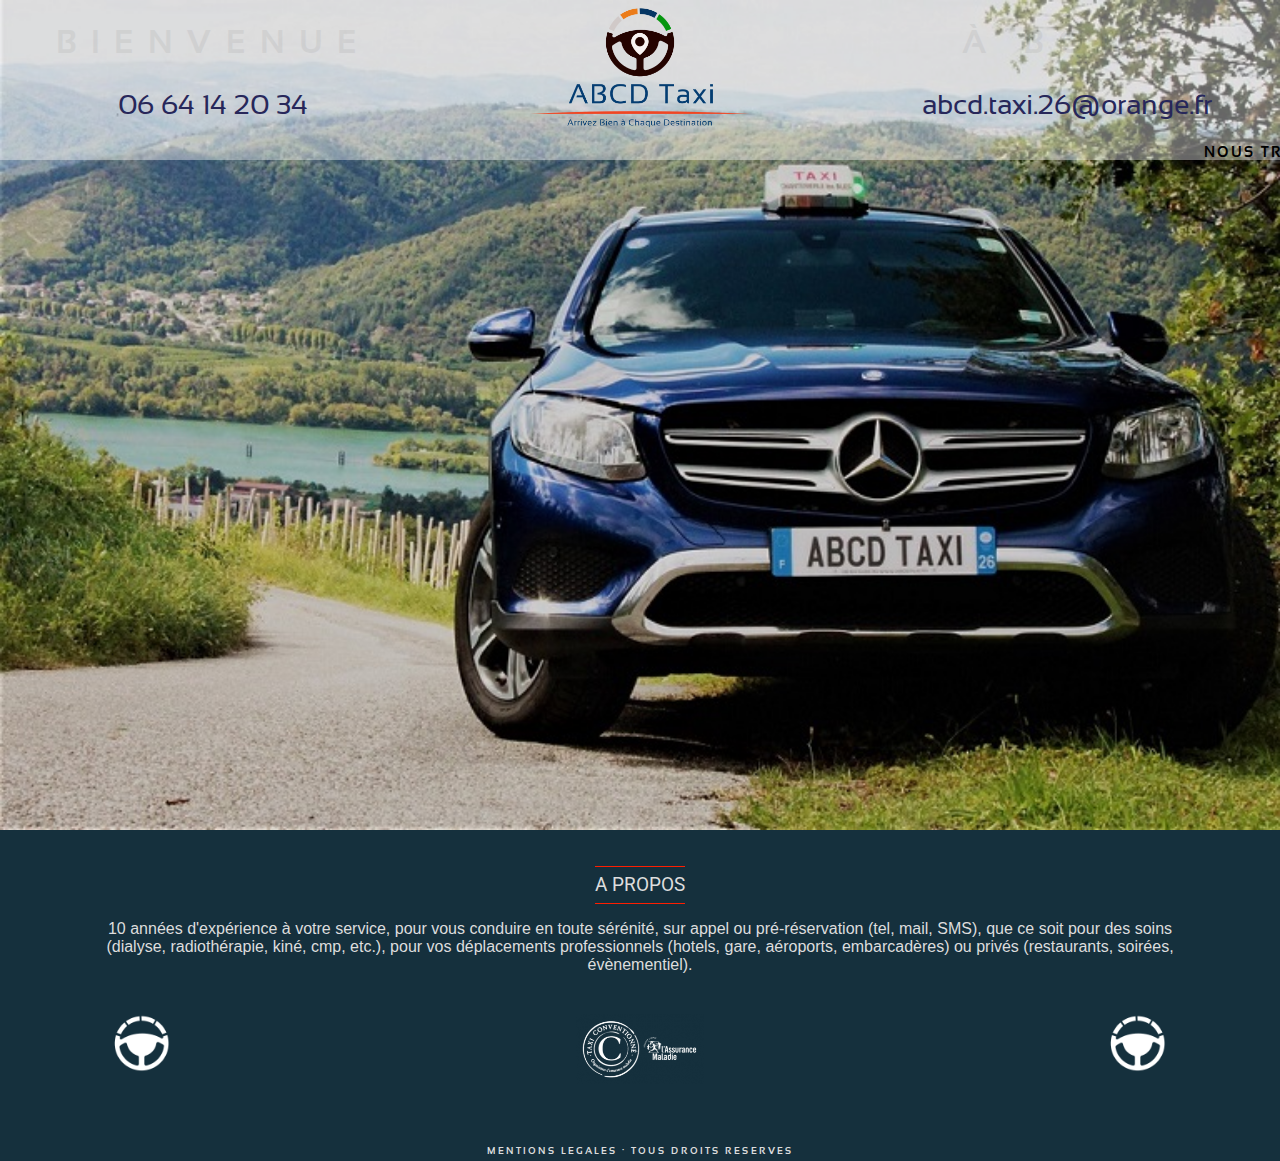
<file: index.html>
<!DOCTYPE html>
<html lang="fr">
<head>
    <meta charset="UTF-8">
    <meta http-equiv="X-UA-Compatible" content="IE=edge">
    <meta name="viewport" content="width=device-width, initial-scale=1.0">
    <meta name="description" content="Sur appel/pré-réservation (tel/SMS/mail). Toutes distances. Départ 30kms autour de Tain/Tournon. Tout déplacement médical(conventionné), professionnel ou privé.">
    <link rel="shortcut icon" href="logos/favicon.svg">
    <link rel="preconnect" href="https://fonts.googleapis.com">
    <link rel="preconnect" href="https://fonts.gstatic.com" crossorigin>
    <link href="https://fonts.googleapis.com/css2?family=Roboto&display=swap" rel="stylesheet">
    <title>ABCD Taxi</title>
    <!-- jquery cdn -->
    <script src="https://code.jquery.com/jquery-3.3.1.min.js" integrity="sha256-FgpCb/KJQlLNfOu91ta32o/NMZxltwRo8QtmkMRdAu8="
    crossorigin="anonymous"></script>
    <link rel="stylesheet" href="style.css">
    <script src="taxi.js"></script>
</head>

<body >
    <header>
        <div class="flex">
            <div class= "flexCol">
                <p class="coming">BIENVENUE</p> 
                <p id="tel">06 64 14 20 34</p>
            </div>
            <div>
                <a href="index.html">
                    <h1><img src="logos/logo.png" alt="abcdTaxi" title="Logo ABCD Taxi"></h1>
                </a>
            </div>
            <div class="flexCol">
                <p class="coming ">&Agrave; BORD</p>
                <p id="mail"><a href="mailto:abcd.taxi.26@orange.fr">abcd.taxi.26@orange.fr</a></p>
            </div>
        </div>
        <p id="intro">Nous travaillons afin de vous offrir la meilleure expérience de réservation qui soit...</p>
    </header>

    <main>
        <section>
            <div class="image">
                <img src="photos/taxi.jpg"
                    srcset="photos/taxiM.jpg 768w,
                            photos/taxiS.jpg 425w,
                            photos/taxiXS.jpg 375w"
                    alt="taxi"> 
            </div>
            <div class="contact flex">
                <span><a href="tel:+336 64 14 20 34">
                    <span id="left"></span><span id="top"></span>
                    06 64 14 20 34</a></span>
                <span><a href="mailto:abcd.taxi.26@orange.fr">
                    <span id="right"></span><span id="bottom"></span>
                    abcd.taxi.26@orange.fr</a></span>
            </div>
        </section>
        <article>
            <section>
                <h3>A propos </h3>
                <p>10 années d'expérience à votre service, pour vous conduire en toute sérénité, sur appel ou pré-réservation (tel, mail, SMS), 
                    que ce soit pour des soins (dialyse, radiothérapie, kiné, cmp, etc.), pour vos déplacements professionnels (hotels, gare, aéroports, embarcadères) ou privés (restaurants, soirées, évènementiel).</p>
            </section>
            <section class="flexLogo">
                <div class="wheel">
                    <img src="logos/iconTransparent.png" alt="abcdTaxi" title="Logo ABCD Taxi" >
                </div>
                <div id="logoWhite">
                    <img src="logos/iconeConventionné.png" alt="logo conventionné" title="Taxi conventionné">
                </div>
                <div class="wheel">
                    <img src="logos/iconTransparent.png" alt="abcdTaxi" title="Logo ABCD Taxi" >
                </div>
            </section>
        </article>
    </main>
    <footer>
        <p id="small"><a href="mention.html" title="Mentions légales">MENTIONS LEGALES &#903; </a><a href="index.html">TOUS DROITS RESERVES</a></p>
    </footer>
</body>
</html>
</file>
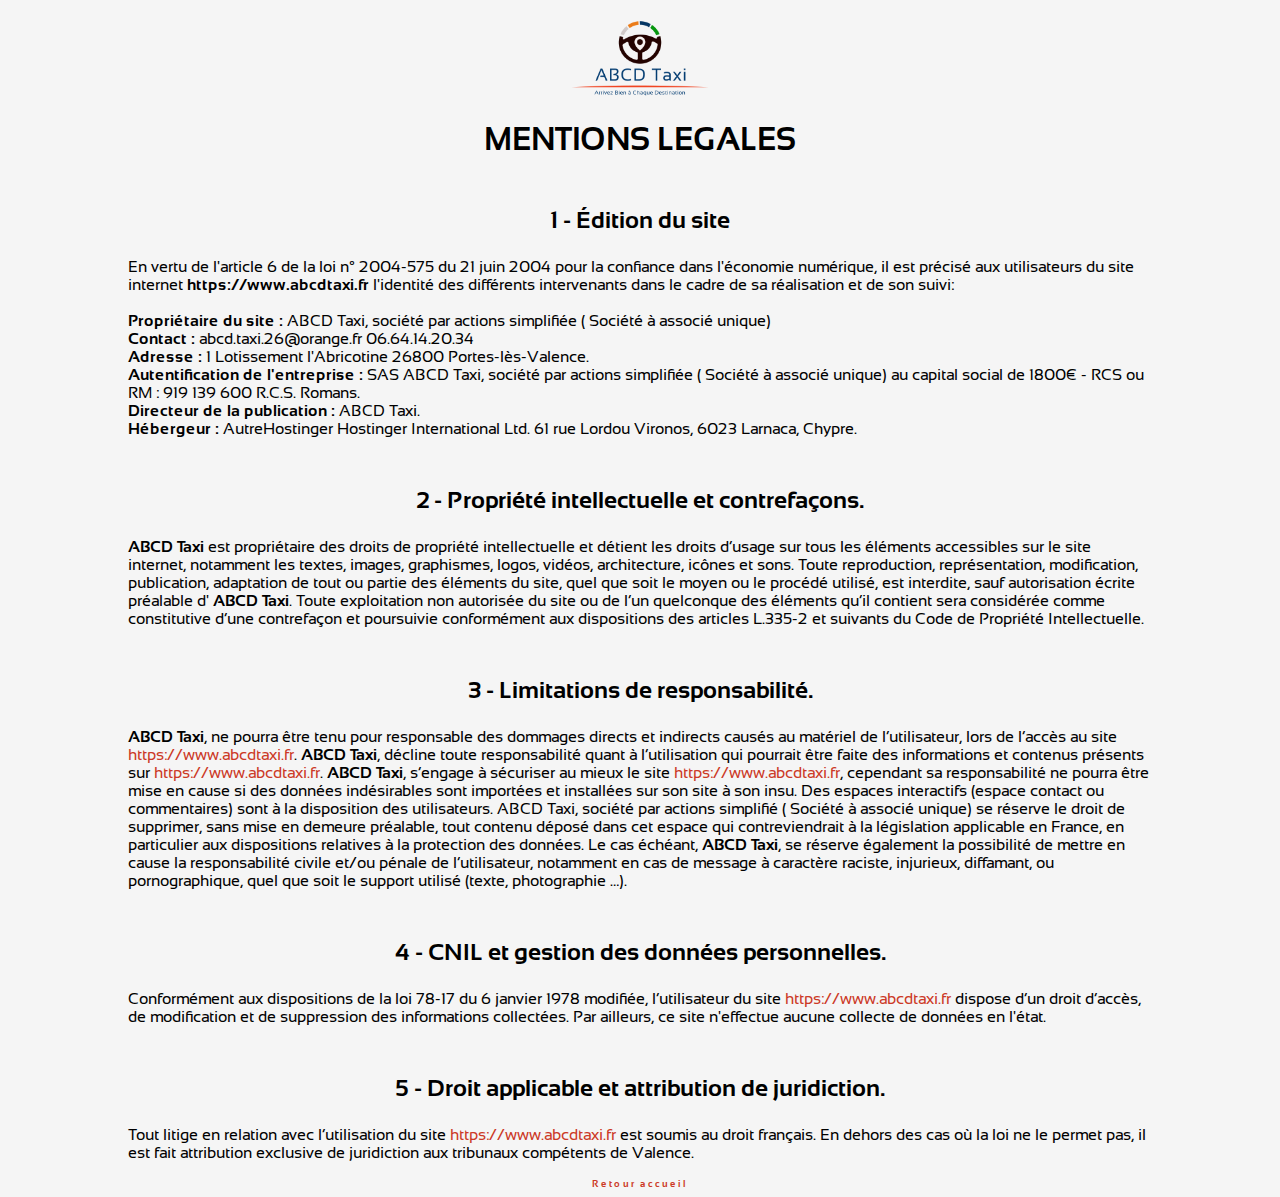
<file: mention.html>
<!DOCTYPE html>
<html lang="fr">
<head>
    <meta charset="UTF-8">
    <meta http-equiv="X-UA-Compatible" content="IE=edge">
    <meta name="viewport" content="width=device-width, initial-scale=1.0">
    <meta name="description" content="Sur appel/pré-réservation (tel/SMS/mail). Toutes distances. Départ 30kms autour de Tain/Tournon. Tout déplacement médical(conventionné), professionnel ou privé.">
    <link rel="shortcut icon" href="logos/favicon.svg">
    <link rel="preconnect" href="https://fonts.googleapis.com">
    <link rel="preconnect" href="https://fonts.gstatic.com" crossorigin>
    <link href="https://fonts.googleapis.com/css2?family=Roboto&display=swap" rel="stylesheet">
    <title>ABCD Taxi</title>
    <link rel="stylesheet" href="style.css">
</head>

<body id="ml">
<div class="flex">
    <a href="index.html"><img src="logos/logo.png" alt="abcdTaxi" title="Menu principal"></a>
    <h1>MENTIONS LEGALES</h1>
</div>

<div>
    <h2>1 - Édition du site</h2>
    <p>En vertu de l'article 6 de la loi n° 2004-575 du 21 juin 2004 pour la confiance dans l'économie numérique, il est précisé aux utilisateurs du site internet <strong>https://www.abcdtaxi.fr</strong> l'identité des différents intervenants dans le cadre de sa réalisation et de son suivi:<br><br>
    
        <strong>Propriétaire du site :</strong> ABCD Taxi, société par actions simplifiée ( Société à associé unique)<br>
        <strong>Contact :</strong> abcd.taxi.26@orange.fr 06.64.14.20.34<br>
        <strong>Adresse :</strong> 1 Lotissement l'Abricotine 26800 Portes-lès-Valence.<br>
        <strong>Autentification de l'entreprise :</strong> SAS ABCD Taxi, société par actions simplifiée ( Société à associé unique) au capital social de 1800€ - RCS ou RM : 919 139 600 R.C.S. Romans.<br> 
        <strong>Directeur de la publication :</strong> ABCD Taxi.<br>
        <strong>Hébergeur :</strong> AutreHostinger Hostinger International Ltd. 61 rue Lordou Vironos, 6023 Larnaca, Chypre.</p>
   
    <h2>2 - Propriété intellectuelle et contrefaçons.</h2>
    <p><strong>ABCD Taxi</strong> est propriétaire des droits de propriété intellectuelle et détient les droits d’usage sur tous les éléments accessibles sur le site internet, notamment les textes, images, graphismes, logos, vidéos, architecture, icônes et sons.
    Toute reproduction, représentation, modification, publication, adaptation de tout ou partie des éléments du site, quel que soit le moyen ou le procédé utilisé, est interdite, sauf autorisation écrite préalable d' <strong>ABCD Taxi</strong>.
    Toute exploitation non autorisée du site ou de l’un quelconque des éléments qu’il contient sera considérée comme constitutive d’une contrefaçon et poursuivie conformément aux dispositions des articles L.335-2 et suivants du Code de Propriété Intellectuelle.</p>

    <h2>3 - Limitations de responsabilité.</h2> 
    <p><strong>ABCD Taxi</strong>, ne pourra être tenu pour responsable des dommages directs et indirects causés au matériel de l’utilisateur, lors de l’accès au site <a href="index.html">https://www.abcdtaxi.fr</a>.
    <strong>ABCD Taxi</strong>,  décline toute responsabilité quant à l’utilisation qui pourrait être faite des informations et contenus présents sur <a href="index.html">https://www.abcdtaxi.fr</a>.
    <strong>ABCD Taxi</strong>,  s’engage à sécuriser au mieux le site <a href="index.html">https://www.abcdtaxi.fr</a>, cependant sa responsabilité ne pourra être mise en cause si des données indésirables sont importées et installées sur son site à son insu.
    Des espaces interactifs (espace contact ou commentaires) sont à la disposition des utilisateurs. ABCD Taxi, société par actions simplifié ( Société à associé unique) se réserve le droit de supprimer, sans mise en demeure préalable, tout contenu déposé dans cet espace qui contreviendrait à la législation applicable en France, en particulier aux dispositions relatives à la protection des données.
    Le cas échéant, <strong>ABCD Taxi</strong>, se réserve également la possibilité de mettre en cause la responsabilité civile et/ou pénale de l’utilisateur, notamment en cas de message à caractère raciste, injurieux, diffamant, ou pornographique, quel que soit le support utilisé (texte, photographie …).
    </p>
    
    <h2>4 - CNIL et gestion des données personnelles.</h2>
    <p>Conformément aux dispositions de la loi 78-17 du 6 janvier 1978 modifiée, l’utilisateur du site <a href="index.html">https://www.abcdtaxi.fr</a> dispose d’un droit d’accès, de modification et de suppression des informations collectées. Par ailleurs, ce site n'effectue aucune collecte de données en l'état.</p>
        
    <h2>5 - Droit applicable et attribution de juridiction.</h2>
    <p>Tout litige en relation avec l’utilisation du site <a href="index.html">https://www.abcdtaxi.fr</a> est soumis au droit français. En dehors des cas où la loi ne le permet pas, il est fait attribution exclusive de juridiction aux tribunaux compétents de Valence.</p>
</div>  
<footer>
    <p id="small"><a href="index.html">Retour accueil</a></p>
</footer>
</body>
</html>
</file>
<file: style.css>
/*
                    **********************************************************
                                    REGLES CSS COMMUNES
                    **********************************************************
*/ 
@font-face {
    font-family: 'Sansation';
    src: url('font/Sansation_Regular.ttf')format('truetype');
    font-weight: normal;
    font-style: normal;
}

@font-face {
    font-family: 'Sansation';
    src:url('font/Sansation_Bold.ttf')format('truetype');
    font-weight: bold;
}

*{
    padding: 0;
    margin: 0;
    box-sizing: border-box;
    font-family:  'Sansation', sans-serif; 
}

body{
    background-color: rgb(21, 48, 61);
}

a{
    text-decoration: none;
}

img{
    width: 100%;
    max-width: 100%;
    height: auto;
}

.flexLogo{
    display: flex;
    justify-content: space-between;
    padding: 1em 2em;
}

header{
    overflow: hidden;
}

header *{
    flex: 1 1 33.33%;
    align-items: center;
}

 #mail a:hover{
    -webkit-text-fill-color: rgb(204, 57, 38);
}

.coming{
    font-weight: bold;
    display: none;
  }

article{
    background-color:rgb(21, 48, 61);
    padding: 1em 1em .5em 1em;
}

article section{
    width:90%;
    margin: 0 auto;
    color: #DDD;
    text-align: center;
}

section h3{
    border-top: 1px solid rgb(255, 30, 0);
    border-bottom: 1px solid rgb(255, 30, 0);
    display: inline;
    padding:.35em 0;
    font-weight: normal;
    text-transform: uppercase;
    font-family: 'Roboto', sans-serif;
}

section p{
    font-family: 'Robot', sans-serif;
}

    #small{
    margin: 1em 0 .5em 0;
    text-align: center;
    font-size: .6em;
    letter-spacing: 2px;
    -webkit-text-size-adjust: auto;
}

#small a{
    font-weight: bold;
}
/*
                        ***********************************************************
                                            MEDIA QUERIES
                        ***********************************************************
*/
                                    /************************
                                    * 1024 pixels < ECRAN  *
                                    ************************/

@media screen and (min-width:1024px){
  
    header{
        width: 100%;
        position: absolute;
        z-index:15;
        background-color:rgba(255, 255, 255, 0.4);
    }

    .flex{
        display: flex;
    }

    .coming{
        color: #111;
        font-size: 2em;
        letter-spacing: 15px;
      }

    header div:nth-child(2){
        text-align: center;
    }
    
    img[src*="logo"]{
        width: 8em;
    }
    

    .flexCol{
        display: flex;
        flex-direction: column;
    }

    #intro{
        position: relative;
        left: 100%;
        font-size: .9em;
        letter-spacing: 2px;
        text-transform: uppercase;
        font-weight: bold;
    }

    p.coming + p{
        -webkit-text-fill-color: rgb(39, 39, 90);
        font-size: 1.75em;
        text-align: center;
        margin: 1em 0 0 0 ;
        font-weight: normal;
    }

    div.contact{
        display: none;
    }

    .wheel{
        width: 4em;
    }

    article section{
        margin-top: 1.5em;
        margin-bottom: 1.5em;
        background-color:rgb(21, 48, 61); 
    }

    section p{
        margin-top:1.5em;
    }

    #small a{
        color: #DDD;
    }
}


                                            /***********************************
                                            * 680 PIXELS > ECRAN < 1023 PIXELS *
                                            ************************************/
             
@media screen and (min-width: 680px) and (max-width: 1023px){
    
    header{
       background-color:rgb(230, 230, 230);
    }

    .flex{
        display: flex;
    }

    .flexCol{
        display: flex;
        flex-direction: column;
    }

    .coming{
        font-size: 1.35em;
        letter-spacing: 10px;
        margin-bottom: 1em;
        font-family: 'Sansation', sans-serif;
    }
    
    header div:nth-child(2){
        text-align: center;
    }
    
    img[src*="logo"]{
        width: 6.5em;
    }

    #intro{
        position: relative;
        width: 200%;
        left: 110%;
        font-size: .8em;
        letter-spacing: 2px;
        text-transform: uppercase;
        font-weight: bold;
    }

    p.coming + p{
        -webkit-text-fill-color: rgb(39, 39, 90);
        font-size: 1.2em;
        text-align: center;
        margin-top: .25em;
   }

    #mail a{
        font-size: 1.15em;
        -webkit-text-fill-color: rgb(39, 39, 90);
    }

    div.contact{
        display: none;
    }

    article section{
        margin-top: 1.75em;
        margin-bottom: 3em;
        width: 70%;
    }

    section > p{
        margin-top: 3em;
        font-size: 1em;
    }

    .wheel{
        width: 3.5em;
   }

   #small a{
        color: #DDD;
   }
}

                                            /***********************************
                                                    ECRAN < 680 PIXELS 
                                            ************************************/

@media screen and (max-width: 680px){

    body{
        background: rgb(240, 240, 240);
    }

    .flex{
        display: flex;
        flex-direction: column;
    }

    header{
        width: 100%;
        padding: 4% 0 0 1.5%;
     }

     .coming{
        color: #111;
        font-size: 1.5em;
        text-align: center;
        padding: .5em;
        letter-spacing: 10px;
        font-family: 'Sansation', sans-serif;
    }

    h1 img{
        width: 6em;
    }

    .image{
        margin-left: .3em;
    }

    .image img{
        border-left: 4px solid rgb(204, 57, 38);  
        border-bottom-left-radius: 5px;
        border-top-left-radius: 5px;
    }

    #intro{
        position: relative;
        width: 200%;
        left: 100%;
        font-size: .7em;
        color: #111;
        margin: 2em 0 0em 0;
        font-weight: bold;
        text-transform: uppercase;
        letter-spacing: 2px;
    }

    #tel, #mail{
        display: none;
    }

    .contact{
        background-color: rgb(21, 48, 61); 
        padding: 3em 0 3em 0;
        text-align: center;
        font-size: 1.5em;
        border-right: 4px solid rgb(204, 57, 38); 
        border-top-right-radius: 5px;
        border-bottom-right-radius: 5px;
        margin: .1em .2em .25em 0em;
        overflow: hidden;
    }
    
    .contact p{
        display: none;  
    }
    
    .contact a[href*="tel"]{
        display: inline;
        border-top: 1px solid transparent;
        border-left:2px solid transparent;
        border-radius: 2px;
        padding: .7em 2em 1.5em 3em;
        color: #DDD;
        position: relative;
    }

    .contact :first-child{
        margin-bottom: .8em;
    }

    .contact a[href*="mailto"]{
        padding: .3em 1em .7em 1.5em;
        border-bottom : 2px solid transparent;
        border-right: 2px solid transparent;
        color: #DDD;
        position: relative;
    }

/***** ANIMATION CONTACT *******/

    #left{
        position: absolute;
        left: -1%;
        top: 30%;
        height: -1%;
        animation: slideLeft 3.5s ease 1.1s forwards;
    }
   
    #top{
        position:absolute;
        top:-1%;
        left: 0;
        width: 0;
        animation: slideTop 3.5s ease-in 500ms reverse forwards;
    }

    @keyframes slideTop{
        from{width : 120%;border:1px solid rgb(255, 30, 0)}
        to{width:0%;border:1px solid rgb(255, 30, 0)};
    }

    @keyframes slideLeft {
        from{height:0%;border:1px solid rgb(255, 30, 0)}
        to{height: 150%;border:1px solid rgb(255, 30, 0)};
    }

    #right{
        position: absolute;
        right: -.5%;
        top: -160%;
        animation: slideR 3.5s ease 1s forwards;
    }
   
    #bottom{
        position:absolute;
        bottom:-5%;
        right: 0;
        width: 0;
        animation: slideB 3.9s ease-in 1.05s reverse forwards;
    }

    @keyframes slideR{
        from{height: 0%; border:1px solid rgb(255, 30, 0) }
        to{height: 220%; border: 1px solid rgb(255, 30, 0)};
    }

    @keyframes slideB{
        from{width: 120%;border:1px solid rgb(255, 30, 0)}
        to{width: 0%;border:1px solid rgb(255, 30, 0)};
    }

    article{
        margin: .2em 0   0 .3em;
        padding: 2em 1em ;
        border-bottom-left-radius: 5px;
        border-top-left-radius: 5px;
        background-color:rgb(21, 48, 61);  
        border-left: 4px solid rgb(204, 57, 38); 
    }

    section h3{
       margin: 2em 0;
       font-size: 1.5em;
    }

    article section{
        margin-top: 1em;
        width: 70%;
        font-size: .9em;
    }

    section p{
        text-align: left;
        margin-top: 2em;
        font-size: 1.2em;
    }
    
    .wheel{
        display: none;
    }

    #logoWhite{
        padding-top: 1em;
        width: 8em;
        margin: 0 auto;
    }
    
    #small a{
        color: #111;
    }
}


                                        /****************************************
                                                REGLES MENTIONS LEGALES
                                        *****************************************/


#ml{
    background-color: rgb(245, 245, 245);
}

#ml .flex{
    display:flex; 
    flex-direction:column;
    justify-content:space-around;
    align-items:center;
}
#ml img{
    text-align:center;
    width: 10em;
    margin: 1em 0;
    }

#ml a{
    -webkit-text-fill-color:rgb(204, 57, 38);
}

#ml h2{
        text-align:center;
        margin: 2em 0 1em 0
    }

#ml p{
    width:80%;
    margin:0 auto;
    }

#ml footer{
    margin-top: 1em;
    margin-bottom: .5em;
}
</file>
